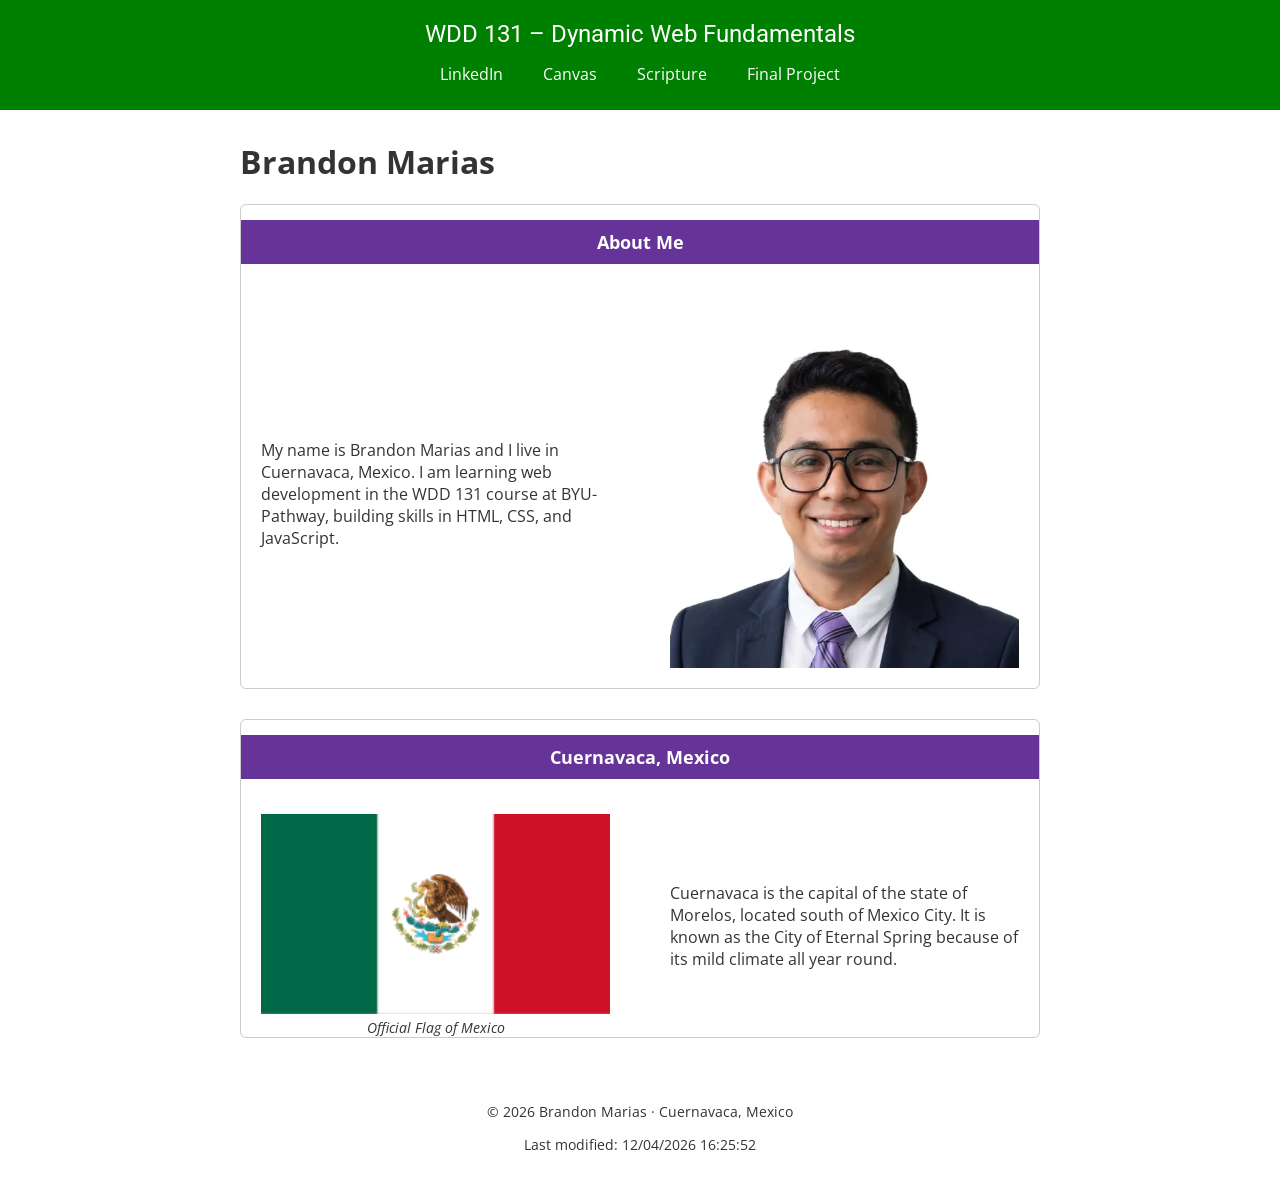
<file: index.html>
<!DOCTYPE html>
<html lang="en">
<head>
    <meta charset="UTF-8">
    <meta name="viewport" content="width=device-width, initial-scale=1.0">
    <title>WDD 131 – Dynamic Web Fundamentals – Brandon Marias</title>
    <meta name="description" content="WDD 131 – Dynamic Web Fundamentals. Brandon Marias. Web development course covering HTML, CSS, and JavaScript fundamentals.">
    <meta name="author" content="Brandon Marias">
    <link rel="stylesheet" href="styles/base.css">
    <script src="scripts/getdates.js" defer></script>
</head>
<body>
    <header>
        <span id="course-title">WDD 131 – Dynamic Web Fundamentals</span>
        <nav>
            <a href="https://www.linkedin.com/in/brandonmarias/" target="_blank">LinkedIn</a>
            <a href="https://byupw.instructure.com/" target="_blank">Canvas</a>
            <a href="https://www.churchofjesuschrist.org/study/scriptures" target="_blank">Scripture</a>
            <a href="#" target="_blank">Final Project</a>
        </nav>
    </header>

    <main>
        <h1>Brandon Marias</h1>

        <section class="card">
            <h2>About Me</h2>
            <p>
                My name is Brandon Marias and I live in Cuernavaca, Mexico. I am learning web
                development in the WDD 131 course at BYU-Pathway, building skills in HTML, CSS,
                and JavaScript.
            </p>
            <img src="images/brandon.webp" alt="Photo of Brandon Marias">
        </section>

        <section class="card">
            <h2>Cuernavaca, Mexico</h2>
            <figure>
                <img src="images/mexico-flag.webp" alt="Flag of Mexico">
                <figcaption>Official Flag of Mexico</figcaption>
            </figure>
            <p>
                Cuernavaca is the capital of the state of Morelos, located south of Mexico City.
                It is known as the City of Eternal Spring because of its mild climate all year round.
            </p>
        </section>
    </main>

    <footer>
        <p>&copy; <span id="currentyear"></span> Brandon Marias · Cuernavaca, Mexico</p>
        <p id="lastModified"></p>
    </footer>
</body>
</html>
</file>
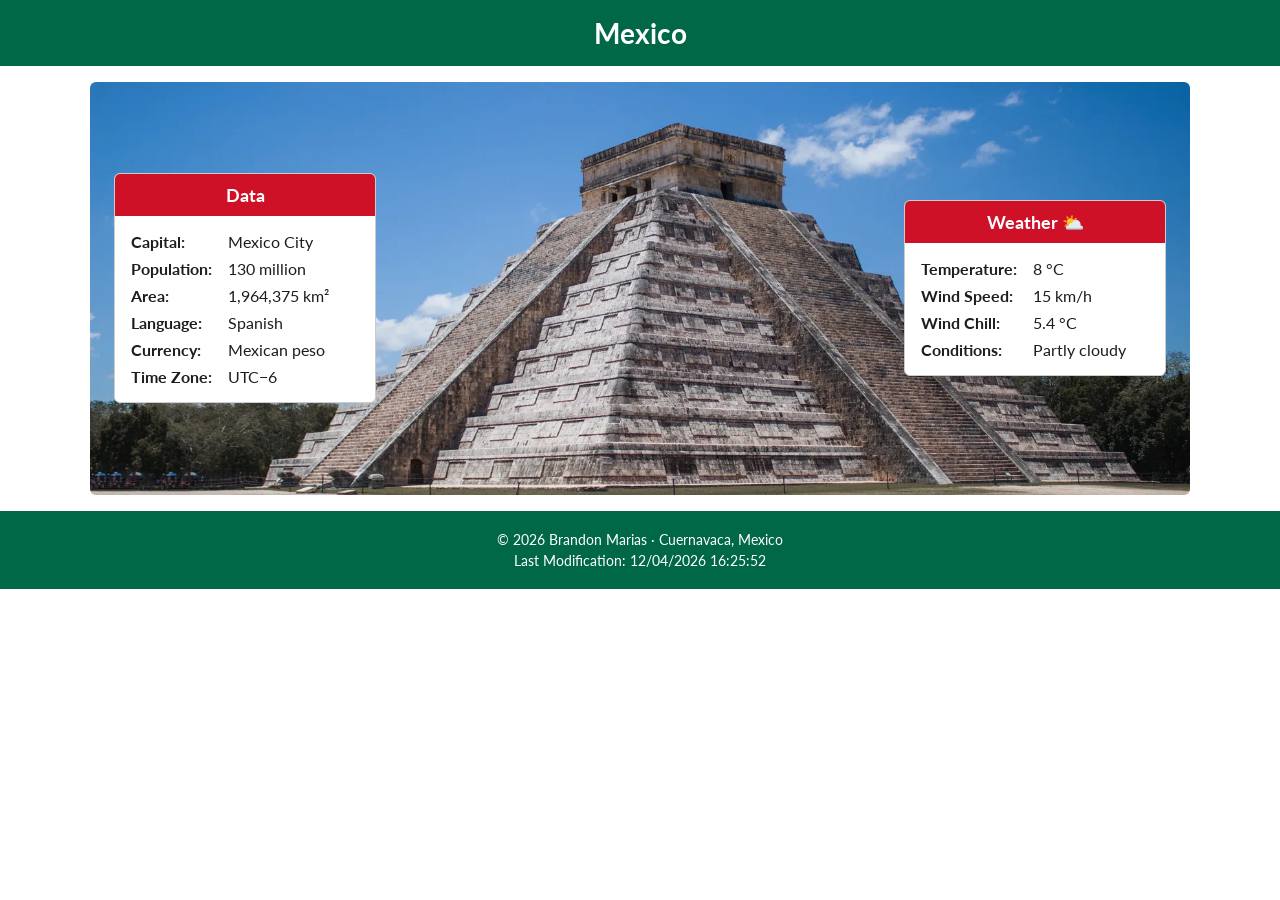
<file: place.html>
<!doctype html>
<html lang="en">
  <head>
    <meta charset="UTF-8" />
    <meta name="viewport" content="width=device-width, initial-scale=1.0" />
    <title>Mexico – Country Page – Brandon Marias</title>
    <meta
      name="description"
      content="Mexico country page for WDD 131 – Dynamic Web Fundamentals."
    />
    <meta name="author" content="Brandon Marias" />
    <link rel="preconnect" href="https://fonts.googleapis.com" />
    <link rel="preconnect" href="https://fonts.gstatic.com" crossorigin />
    <link
      href="https://fonts.googleapis.com/css2?family=Lato:wght@400;700&display=swap"
      rel="stylesheet"
    />
    <link rel="stylesheet" href="styles/place.css" />
    <link
      rel="stylesheet"
      href="styles/place-large.css"
      media="screen and (min-width: 768px)"
    />
    <script src="scripts/place.js" defer></script>
  </head>

  <body>
    <header>
      <h1>Mexico</h1>
    </header>

    <main>
      <picture class="hero">
        <source
          media="(min-width: 768px)"
          srcset="images/place/chichen-itza-large.webp"
        />
        <img
          src="images/place/chichen-itza-small.webp"
          alt="Chichén Itzá pyramid under a blue sky"
          width="800"
          height="600"
        />
      </picture>

      <section class="data">
        <h2>Data</h2>
        <dl>
          <dt>Capital:</dt>
          <dd>Mexico City</dd>
          <dt>Population:</dt>
          <dd>130 million</dd>
          <dt>Area:</dt>
          <dd>1,964,375 km²</dd>
          <dt>Language:</dt>
          <dd>Spanish</dd>
          <dt>Currency:</dt>
          <dd>Mexican peso</dd>
          <dt>Time Zone:</dt>
          <dd>UTC−6</dd>
        </dl>
      </section>

      <section class="weather">
        <h2>Weather</h2>
        <img
          class="weather-icon"
          src="images/place/weather-cloud.svg"
          alt=""
          width="48"
          height="48"
        />
        <dl>
          <dt>Temperature:</dt>
          <dd>8 °C</dd>
          <dt>Wind Speed:</dt>
          <dd>15 km/h</dd>
          <dt>Wind Chill:</dt>
          <dd id="wind-chill"></dd>
          <dt>Conditions:</dt>
          <dd>Partly cloudy</dd>
        </dl>
      </section>
    </main>

    <footer>
      <p>
        &copy; <span id="currentyear"></span> Brandon Marias · Cuernavaca,
        Mexico
      </p>
      <p id="lastModified"></p>
    </footer>
  </body>
</html>
</file>
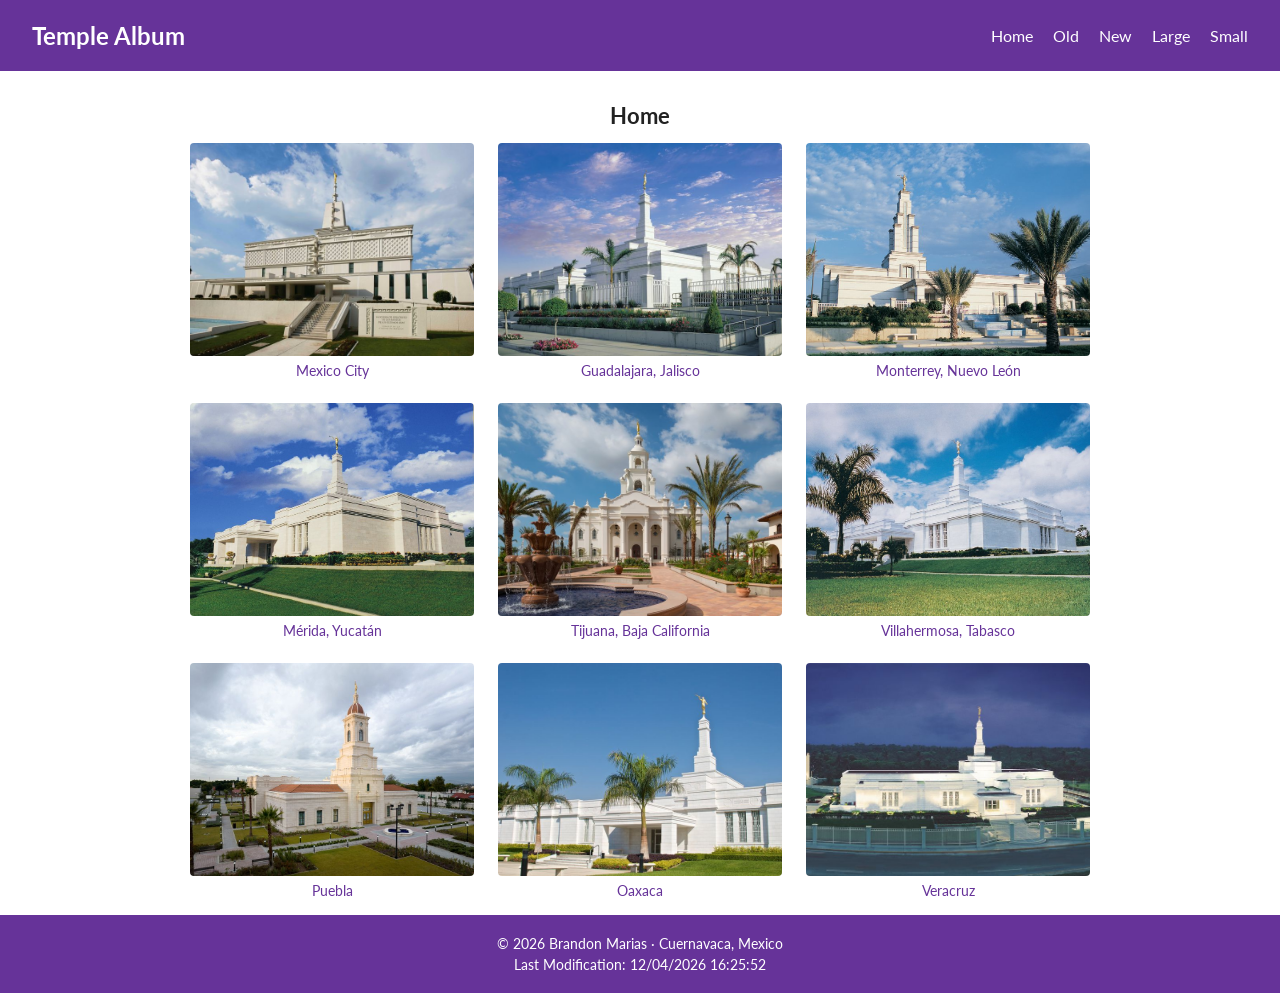
<file: temples.html>
<!DOCTYPE html>
<html lang="en">
<head>
    <meta charset="UTF-8">
    <meta name="viewport" content="width=device-width, initial-scale=1.0">
    <title>Temple Album – Brandon Marias</title>
    <meta name="description" content="Temple Album. A photo gallery of temples in Mexico for WDD 131 – Dynamic Web Fundamentals.">
    <meta name="author" content="Brandon Marias">
    <link rel="preconnect" href="https://fonts.googleapis.com">
    <link rel="preconnect" href="https://fonts.gstatic.com" crossorigin>
    <link href="https://fonts.googleapis.com/css2?family=Lato:wght@400;700&display=swap" rel="stylesheet">
    <link rel="stylesheet" href="styles/temples.css">
    <link rel="stylesheet" href="styles/temples-large.css" media="screen and (min-width: 768px)">
    <script src="scripts/temples.js" defer></script>
</head>
<body>
    <header>
        <span class="site-title">Temple Album</span>
        <button id="menu-btn" class="menu-btn" aria-label="Open menu" aria-controls="main-nav" aria-expanded="false">☰</button>
        <nav id="main-nav">
            <a href="#">Home</a>
            <a href="/">Old</a>
            <a href="/">New</a>
            <a href="/">Large</a>
            <a href="/">Small</a>
        </nav>
    </header>

    <main>
        <h1>Home</h1>

        <div class="gallery">
            <figure>
                <img src="images/temples/mexico.jpg" alt="Mexico City Temple">
                <figcaption>Mexico City</figcaption>
            </figure>
            <figure>
                <img src="images/temples/guadalajara.jpg" alt="Guadalajara Mexico Temple">
                <figcaption>Guadalajara, Jalisco</figcaption>
            </figure>
            <figure>
                <img src="images/temples/monterrey.jpg" alt="Monterrey Mexico Temple">
                <figcaption>Monterrey, Nuevo León</figcaption>
            </figure>
            <figure>
                <img src="images/temples/merida.jpg" alt="Mérida Mexico Temple">
                <figcaption>Mérida, Yucatán</figcaption>
            </figure>
            <figure>
                <img src="images/temples/tijuana.jpg" alt="Tijuana Mexico Temple">
                <figcaption>Tijuana, Baja California</figcaption>
            </figure>
            <figure>
                <img src="images/temples/villahermosa.jpg" alt="Villahermosa Mexico Temple">
                <figcaption>Villahermosa, Tabasco</figcaption>
            </figure>
            <figure>
                <img src="images/temples/puebla.jpg" alt="Puebla Mexico Temple">
                <figcaption>Puebla</figcaption>
            </figure>
            <figure>
                <img src="images/temples/oaxaca.jpg" alt="Oaxaca Mexico Temple">
                <figcaption>Oaxaca</figcaption>
            </figure>
            <figure>
                <img src="images/temples/veracruz.jpg" alt="Veracruz Mexico Temple">
                <figcaption>Veracruz</figcaption>
            </figure>
        </div>
    </main>

    <footer>
        <p>&copy; <span id="currentyear"></span> Brandon Marias · Cuernavaca, Mexico</p>
        <p id="lastModified"></p>
    </footer>
</body>
</html>
</file>
<file: styles/base.css>
@import url('https://fonts.googleapis.com/css2?family=Roboto:wght@700&family=Open+Sans&display=swap');

body {
    margin: 0;
    font-family: 'Open Sans', sans-serif;
    color: #333;
}

header {
    background: green;
    color: white;
    padding: 20px;
}

#course-title {
    display: block;
    text-align: center;
    font-family: 'Roboto', sans-serif;
    font-size: 24px;
    margin-bottom: 10px;
}

nav {
    display: flex;
    justify-content: center;
    gap: 20px;
}

nav a {
    color: white;
    text-decoration: none;
    padding: 5px 10px;
}

nav a:hover {
    text-decoration: underline;
    opacity: 0.8;
}

main {
    max-width: 800px;
    margin: 30px auto;
    padding: 0 20px;
}

.card {
    display: grid;
    grid-template-columns: 1fr 1fr;
    gap: 20px;
    align-items: center;
    margin-bottom: 30px;
    border: 1px solid #ccc;
    border-radius: 6px;
    overflow: hidden;
}

.card h2 {
    grid-column: 1 / -1;
    background: rebeccapurple;
    color: white;
    text-align: center;
    font-size: 18px;
    padding: 10px;
}

.card > p,
.card > figure,
.card > img {
    padding: 0 20px;
    margin: 0;
}

.card > img {
    width: 100%;
    box-sizing: border-box;
    padding: 20px;
}

.card figure {
    text-align: center;
    font-size: 14px;
    font-style: italic;
}

.card figure img {
    width: 100%;
}

footer {
    text-align: center;
    padding: 20px;
    font-size: 14px;
}
</file>
<file: styles/place.css>
:root {
  --color-primary: #006847;
  --color-accent: #ce1126;
  --color-text: #1d1d1d;
  --color-light: #ffffff;
}

body {
  margin: 0;
  font-family: "Lato", sans-serif;
  color: var(--color-text);
}

header {
  background: var(--color-primary);
  color: var(--color-light);
  padding: 16px;
  text-align: center;
}

header h1 {
  margin: 0;
  font-size: 28px;
}

main {
  display: grid;
  grid-template-columns: 1fr;
  gap: 24px;
  max-width: 900px;
  margin: 0 auto;
  padding: 16px;
}

.hero img {
  display: block;
  width: 100%;
  height: auto;
  border-radius: 6px;
}

section {
  background: var(--color-light);
  border: 1px solid #ccc;
  border-radius: 6px;
  overflow: hidden;
}

section h2 {
  margin: 0;
  padding: 10px;
  background: var(--color-accent);
  color: var(--color-light);
  text-align: center;
  font-size: 18px;
}

dl {
  display: grid;
  grid-template-columns: auto 1fr;
  gap: 8px 16px;
  margin: 0;
  padding: 16px;
}

dt {
  font-weight: 700;
}

dd {
  margin: 0;
}

.weather-icon {
  display: block;
  margin: 12px auto 0;
}

footer {
  background: var(--color-primary);
  color: var(--color-light);
  text-align: center;
  padding: 16px;
  font-size: 14px;
}

footer p {
  margin: 4px 0;
}
</file>
<file: styles/place-large.css>
/* Wider view: sections overlay the hero image, Data left and Weather right */

main {
  grid-template-columns: 1fr 1fr;
  max-width: 1100px;
}

.hero,
section {
  grid-row: 1;
}

.hero {
  grid-column: 1 / -1;
}

.data {
  grid-column: 1;
  align-self: center;
  justify-self: start;
  width: 260px;
  margin: 24px;
}

.weather {
  grid-column: 2;
  align-self: center;
  justify-self: end;
  width: 260px;
  margin: 24px;
}

.weather-icon {
  display: none;
}

.weather h2::after {
  content: " ⛅";
}
</file>
<file: styles/temples.css>
/* Mobile first: this file styles the single-column view */

body {
    margin: 0;
    font-family: 'Lato', sans-serif;
    color: #222;
}

header {
    display: flex;
    flex-wrap: wrap;
    justify-content: space-between;
    align-items: center;
    background: rebeccapurple;
    color: #fff;
    padding: 12px 16px;
}

.site-title {
    font-size: 24px;
    font-weight: 700;
}

.menu-btn {
    background: none;
    border: none;
    color: #fff;
    font-size: 28px;
    cursor: pointer;
}

nav {
    display: none;
}

nav.open {
    display: flex;
    flex-direction: column;
    flex-basis: 100%;
}

nav a {
    color: #fff;
    text-decoration: none;
    padding: 10px 0;
}

nav a:hover {
    color: #d9b8ff;
    text-decoration: underline;
}

main {
    max-width: 900px;
    margin: 0 auto;
    padding: 16px;
}

h1 {
    text-align: center;
    font-size: 22px;
}

.gallery {
    display: grid;
    grid-template-columns: 1fr;
    gap: 24px;
}

figure {
    margin: 0;
    text-align: center;
}

figure img {
    display: block;
    width: 100%;
    aspect-ratio: 4 / 3;
    object-fit: cover;
    border-radius: 4px;
}

figcaption {
    margin-top: 6px;
    font-size: 14px;
    color: rebeccapurple;
}

footer {
    background: rebeccapurple;
    color: #fff;
    text-align: center;
    padding: 16px;
    font-size: 14px;
}

footer p {
    margin: 4px 0;
}
</file>
<file: styles/temples-large.css>
/* Larger view (min-width: 768px): loaded with a media attribute in temples.html */

.menu-btn {
    display: none;
}

nav,
nav.open {
    display: flex;
    flex-direction: row;
    flex-basis: auto;
    gap: 20px;
}

header {
    padding: 16px 32px;
}

.gallery {
    grid-template-columns: repeat(3, 1fr);
}
</file>
